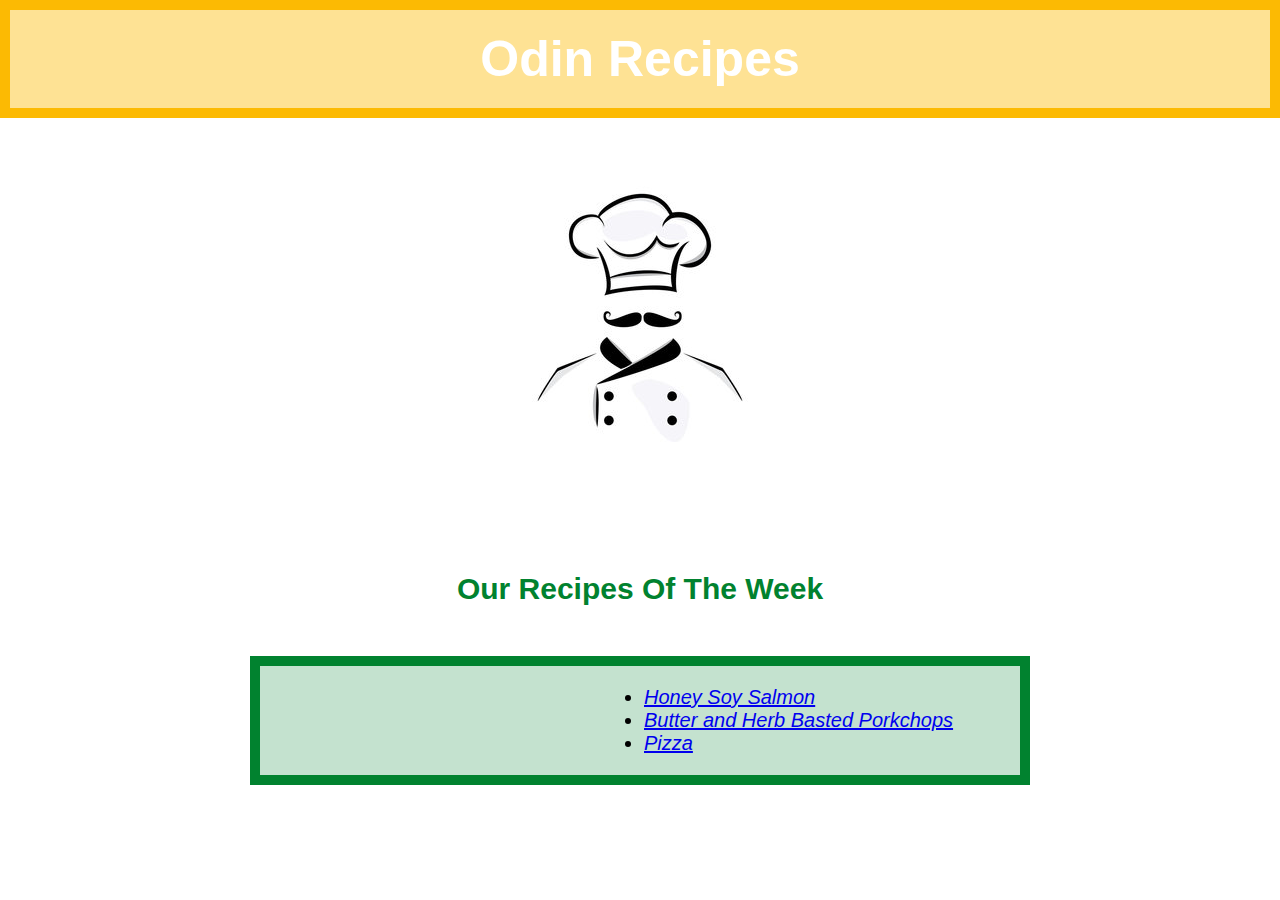
<file: index.html>
<!DOCTYPE html>
<html lang="en">
    <head>
        <meta charset="uft-8">
        <Title>Odin Recipes</Title>
        <link rel="stylesheet" href="style.css">
    </head>
    
    <Body>
        <h1 class="main-header">Odin Recipes</h1>
        <div>
        <img class="image" src="./Images/chef.jpg" alt="Cartoon chef outline">
        </div>
        <h2 class="header">Our Recipes Of The Week</h2>
        <div id="homepage-list">
        <ul>
            <li><a href="./Recipes/honey-soy-salmon.html" target="_blank"> Honey Soy Salmon</a></li>
            <li><a href="./Recipes/herb-porkchop.html" target="_blank">Butter and Herb Basted Porkchops</a></li>
            <li><a href="./Recipes/pizza.html" target="_blank">Pizza</a></li>
        </ul>
    </div>
    </Body>
</html>
</file>
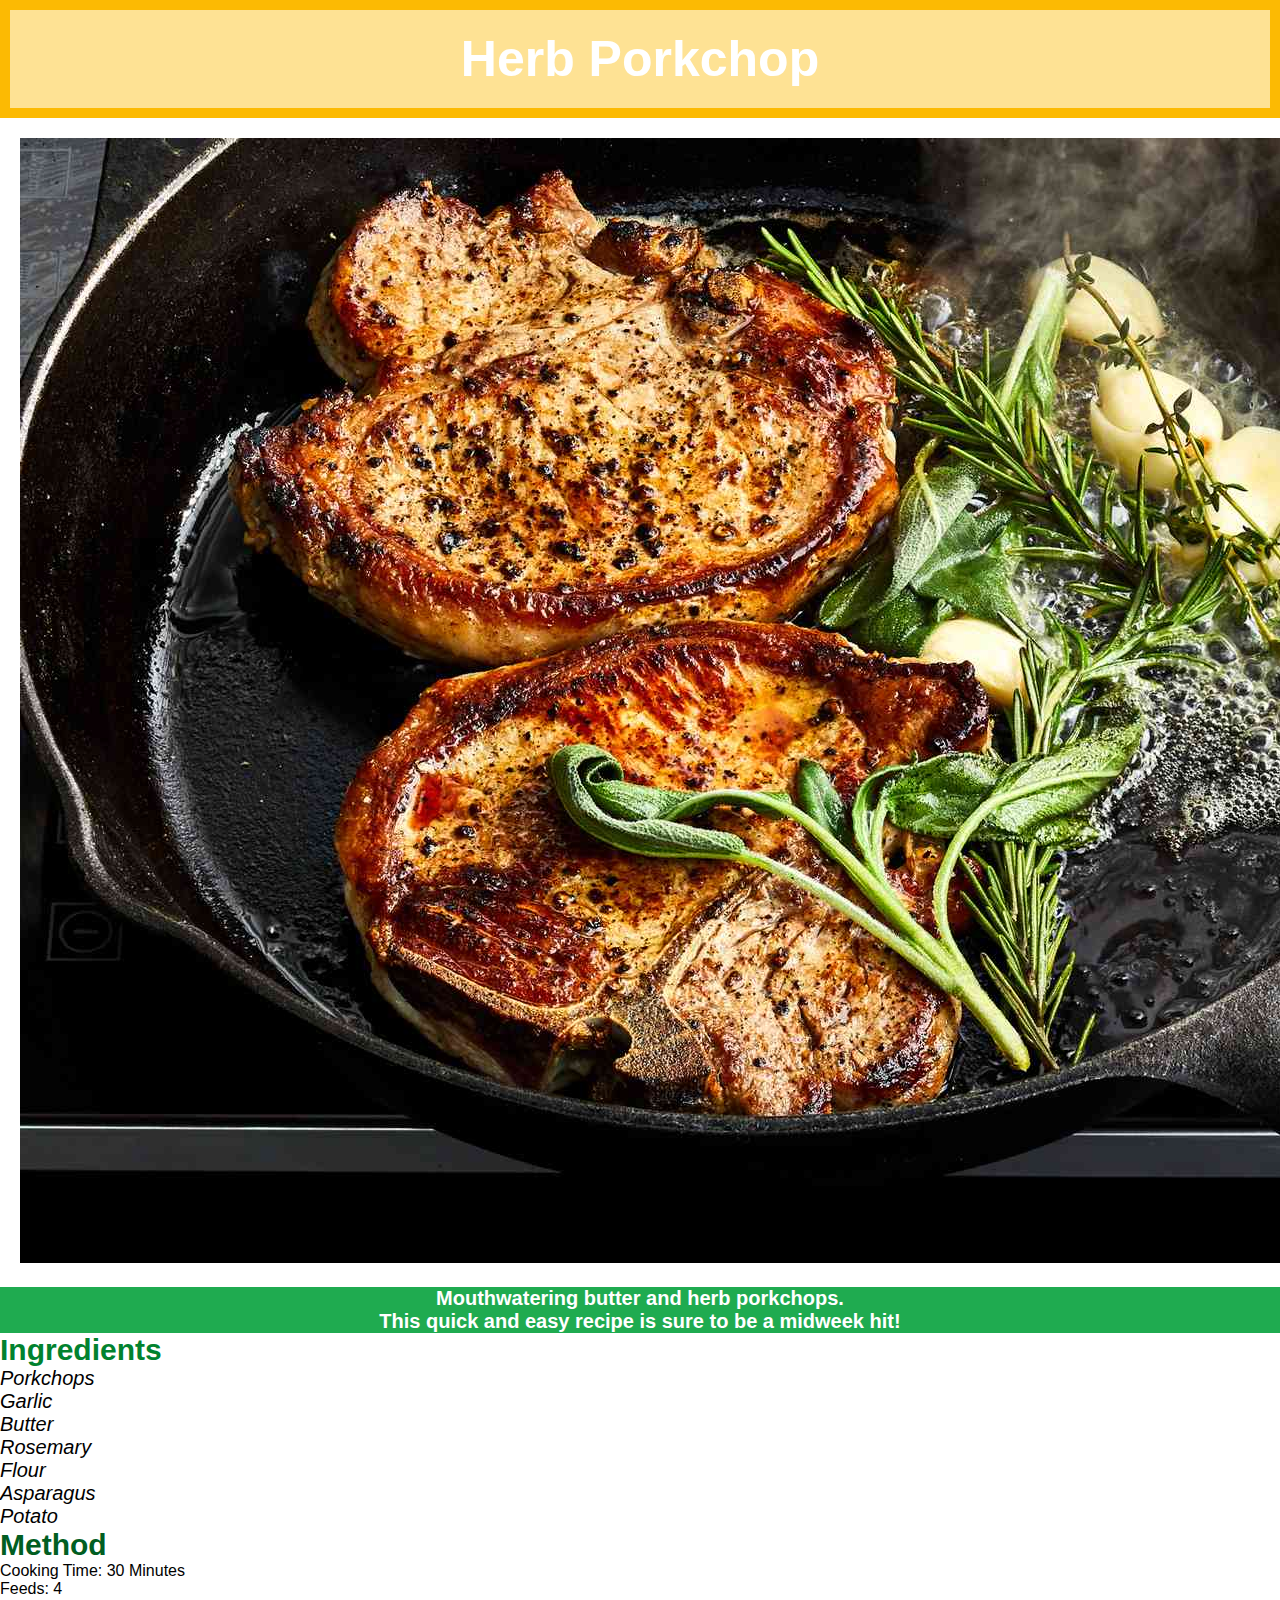
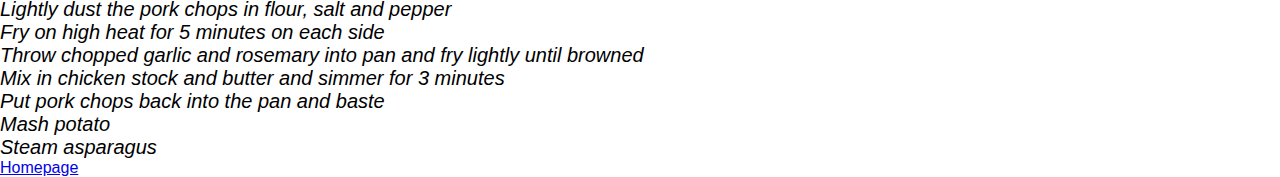
<file: Recipes/herb-porkchop.html>
<!DOCTYPE html>
<html lang="en">
    <head>
        <meta charset="uft-8">
        <Title>Herb Porkchop</Title>
        <link rel="stylesheet" href="../style.css">
    </head>
    
    <Body>
        <h1 class="main-header">Herb Porkchop</h1>
        <div>
        <img class="image" src="../Images/herbporkchop.jpg" alt="Two butter and herb basted pork chops frying in a cast iron pan" height="400" width="275">
        </div>
        <p class="recipe-description">Mouthwatering butter and herb porkchops.</p>
        <p class="recipe-description">This quick and easy recipe is sure to be a midweek hit!</p>
        <h2 class="ingredients">Ingredients</h2>
        <ul>
            <li>Porkchops</li>
            <li>Garlic</li>
            <li>Butter</li>
            <li>Rosemary</li>
            <li>Flour</li>
            <li>Asparagus</li>
            <li>Potato</li>
        </ul>
        <h2 class="method">Method</h2>
        <p>Cooking Time: 30 Minutes</p>
        <p>Feeds: 4</p>
        <ol>
            <li>Lightly dust the pork chops in flour, salt and pepper</li>
            <li>Fry on high heat for 5 minutes on each side</li>
            <li>Throw chopped garlic and rosemary into pan and fry lightly until browned</li>
            <li>Mix in chicken stock and butter and simmer for 3 minutes</li>
            <li>Put pork chops back into the pan and baste</li>
            <li>Mash potato</li>
            <li>Steam asparagus</li>
        </ol>
        <a href="../index.html">Homepage</a>
    </Body>
</html>
</file>
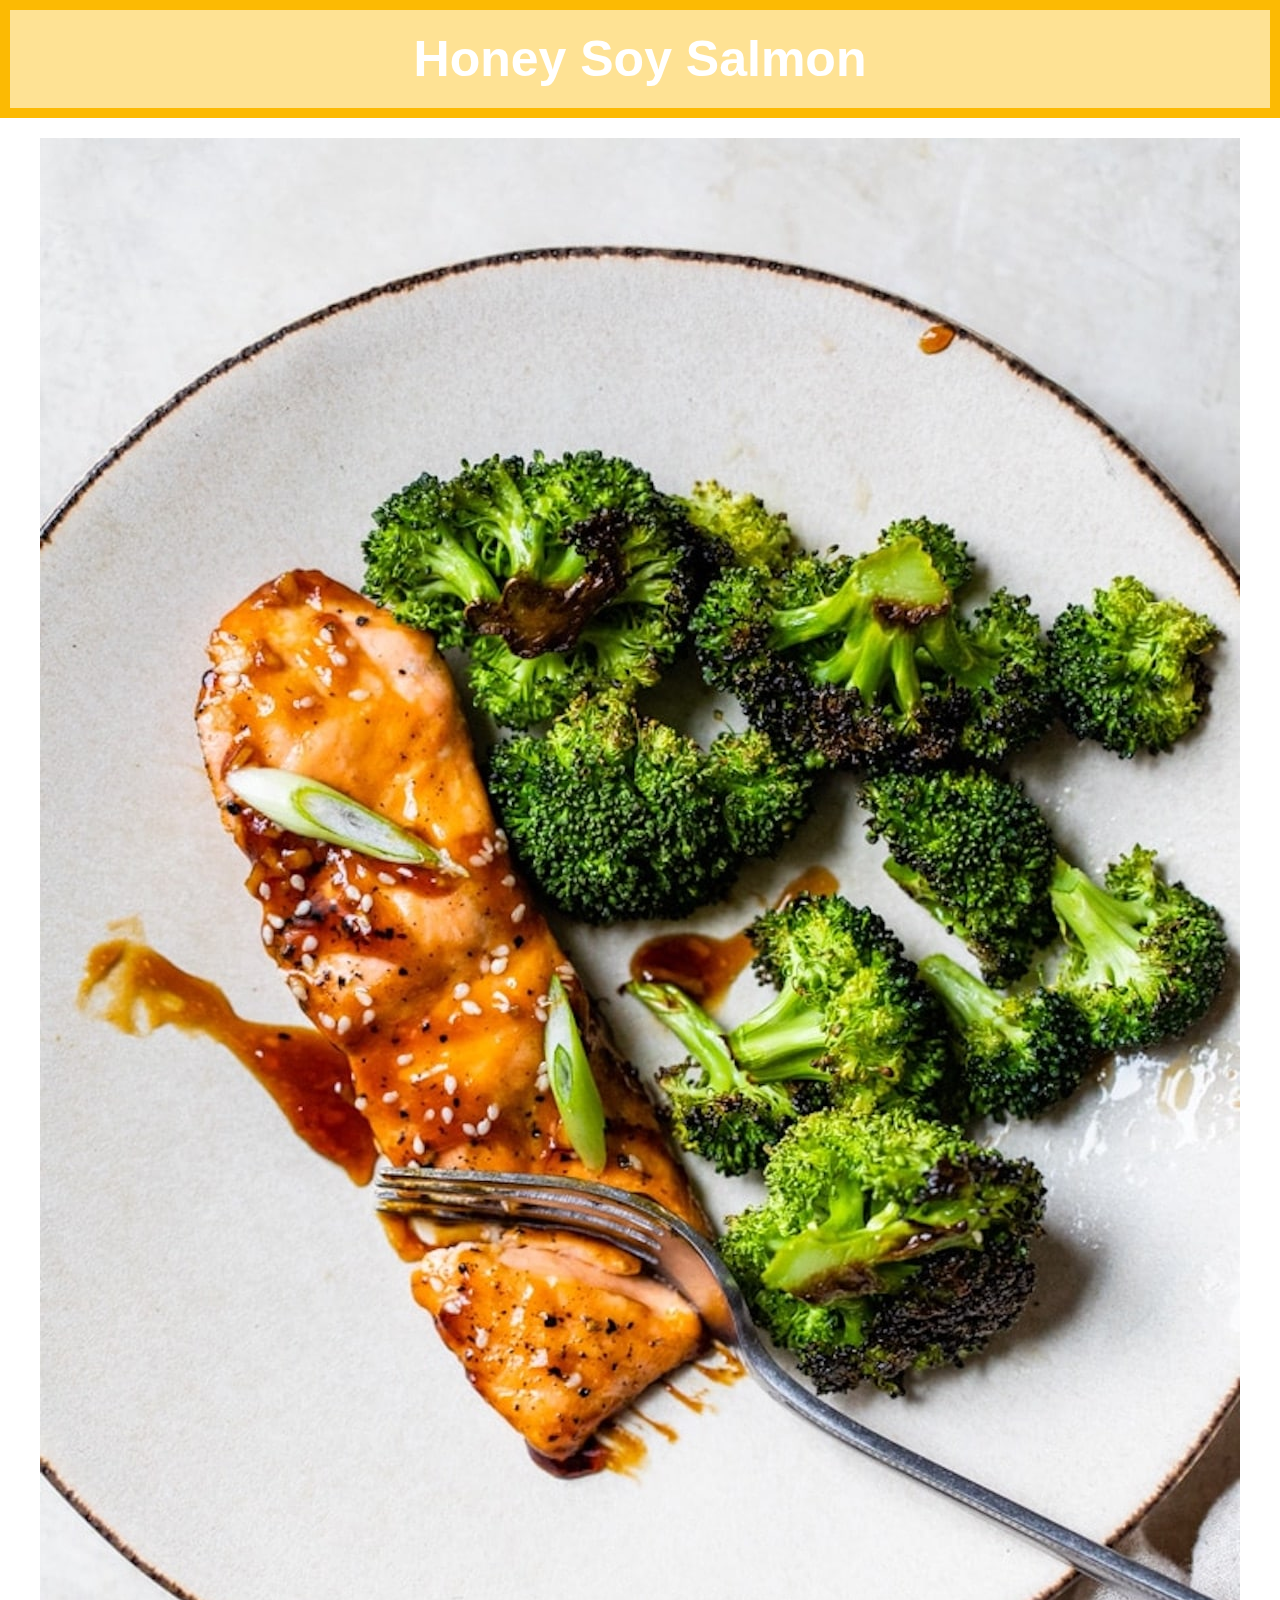
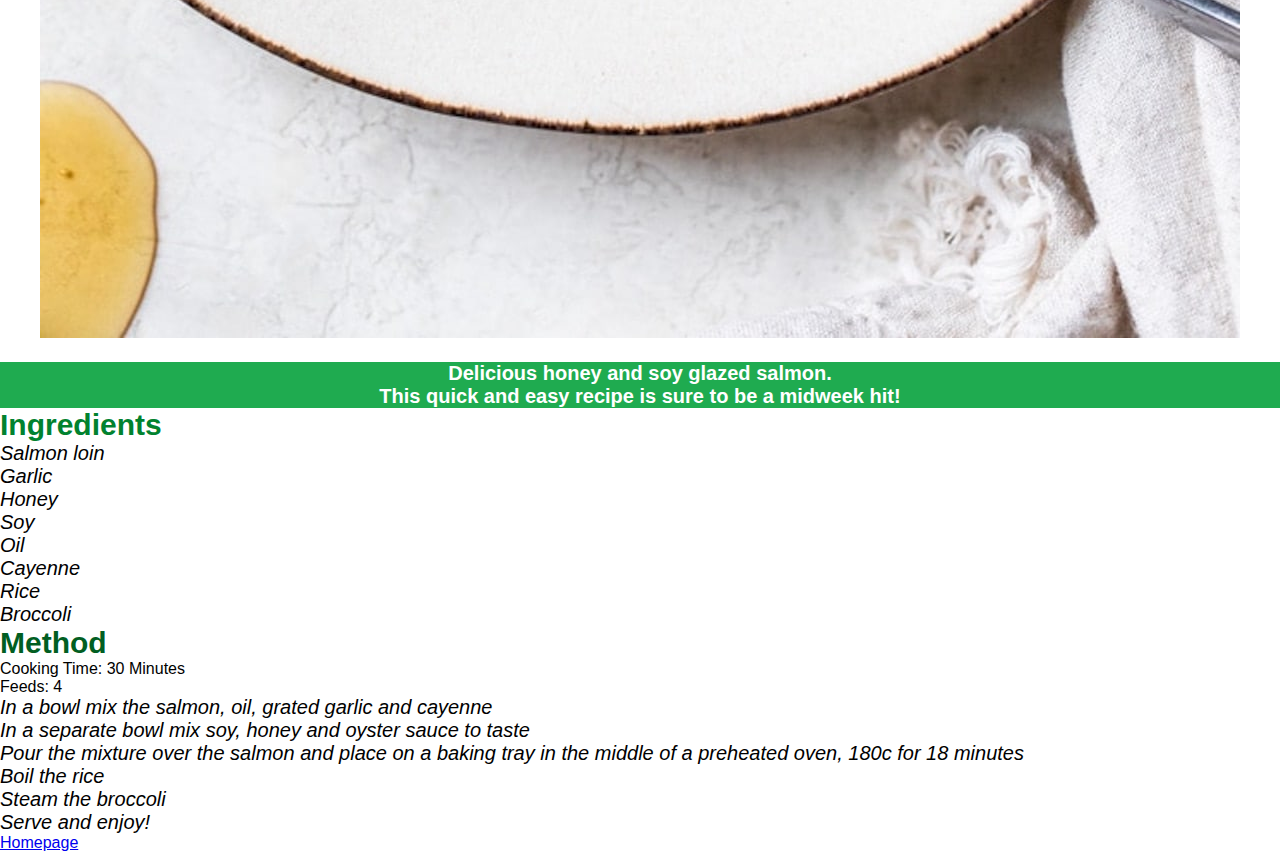
<file: Recipes/honey-soy-salmon.html>
<!DOCTYPE html>
<html lang="en">
    <head>
        <meta charset="uft-8">
        <Title>Honey Soy Salmon</Title>
        <link rel="stylesheet" href="../style.css">
    </head>
    
    <Body>
        <h1 class="main-header">Honey Soy Salmon</h1>
        <div>
        <img class="image" src="../Images/salmon1.jpeg" alt="Salmon cooked with a honey-soy glaze on a bed of rice and broccoli" height="400" width="275">
        </div>
        <p class="recipe-description">Delicious honey and soy glazed salmon.</p>
        <p class="recipe-description">This quick and easy recipe is sure to be a midweek hit!</p>
        <h2 class="ingredients">Ingredients</h2>
        <ul>
            <li>Salmon loin</li>
            <li>Garlic</li>
            <li>Honey</li>
            <li>Soy</li>
            <li>Oil</li>
            <li>Cayenne</li>
            <li>Rice</li>
            <li>Broccoli</li>
        </ul>
        <h2 class="method">Method</h2>
        <p>Cooking Time: 30 Minutes</p>
        <p>Feeds: 4</p>
        <ol>
            <li>In a bowl mix the salmon, oil, grated garlic and cayenne</li>
            <li>In a separate bowl mix soy, honey and oyster sauce to taste</li>
            <li>Pour the mixture over the salmon and place on a baking tray in the middle of a preheated oven, 180c for 18 minutes</li>
            <li>Boil the rice</li>
            <li>Steam the broccoli</li>
            <li>Serve and enjoy!</li>
        </ol>
        <a href="../index.html">Homepage</a>
    </Body>
</html>
</file>
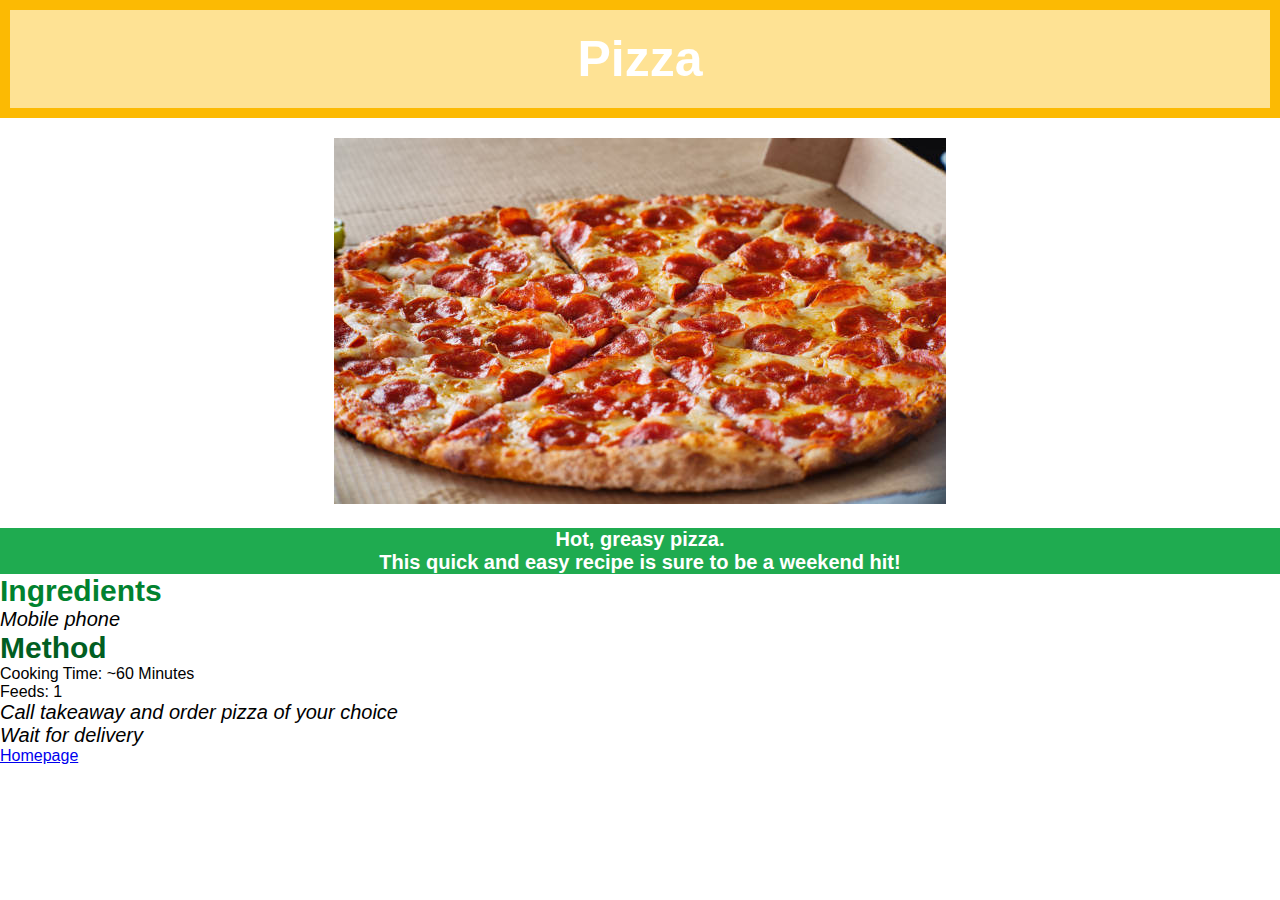
<file: Recipes/pizza.html>
<!DOCTYPE html>
<html lang="en">
    <head>
        <meta charset="uft-8">
        <Title>Pizza</Title>
        <link rel="stylesheet" href="../style.css">
    </head>
    
    <Body>
        <h1 class="main-header">Pizza</h1>
        <div>
        <img id="pizza" src="../Images/pizza.jpg" alt="Pizza in a takeaway box" height="400" width="275">
        </div>
        <p class="recipe-description">Hot, greasy pizza.</p>
        <p class="recipe-description">This quick and easy recipe is sure to be a weekend hit!</p>
        <h2 class="ingredients">Ingredients</h2>
        <ul>
            <li>Mobile phone</li>
        </ul>
        <h2 class="method">Method</h2>
        <p>Cooking Time: ~60 Minutes</p>
        <p>Feeds: 1</p>
        <ol>
            <li>Call takeaway and order pizza of your choice</li>
            <li>Wait for delivery</li>
        </ol>
        <a href="../index.html">Homepage</a>
    </Body>
</html>
</file>
<file: style.css>
*{
    font-family: 'Lucida Sans', 'Lucida Sans Regular', 'Lucida Grande', 'Lucida Sans Unicode', Geneva, Verdana, sans-serif;
    margin: 0;
    border: 0;
    padding: 0;
}

div{
    text-align: center;
}

.main-header{
    text-align: center;
    color: #1fab50;
    font-weight: bold;
    font-size: 50px;
    border: 10px solid #fcba03;
    padding: 20px;
    background-color: #fcba036c;
    color: rgb(255, 255, 255);
}

img{
    height: auto;
    width: auto;
    margin: 20px;
}

.ingredients{
    font-weight: bold;
    color: #01822f;

}

h2{
     font-weight: bold;
     color: #01822f;
     font-size: 30px;
}

.method{
    font-weight: bold;
    color: #015e22;
}

li{
    font-style: italic;
    font-size: 20px;
}

.recipe-description{
    text-align: center;
    font-weight: bold;
    font-size: 20px;
    background-color: #1fab50;
    color: white;
}

.header{
    text-align: center;
    margin: 50px;
}

#homepage-list{
    text-align: left;
    margin-left: 250px;
    margin-right: 250px;
    border: 10px solid #01822f;
    padding-left: 30%;
    padding-top: 20px;
    padding-bottom: 20px;
    background-color: #01822e3b;

}
</file>
